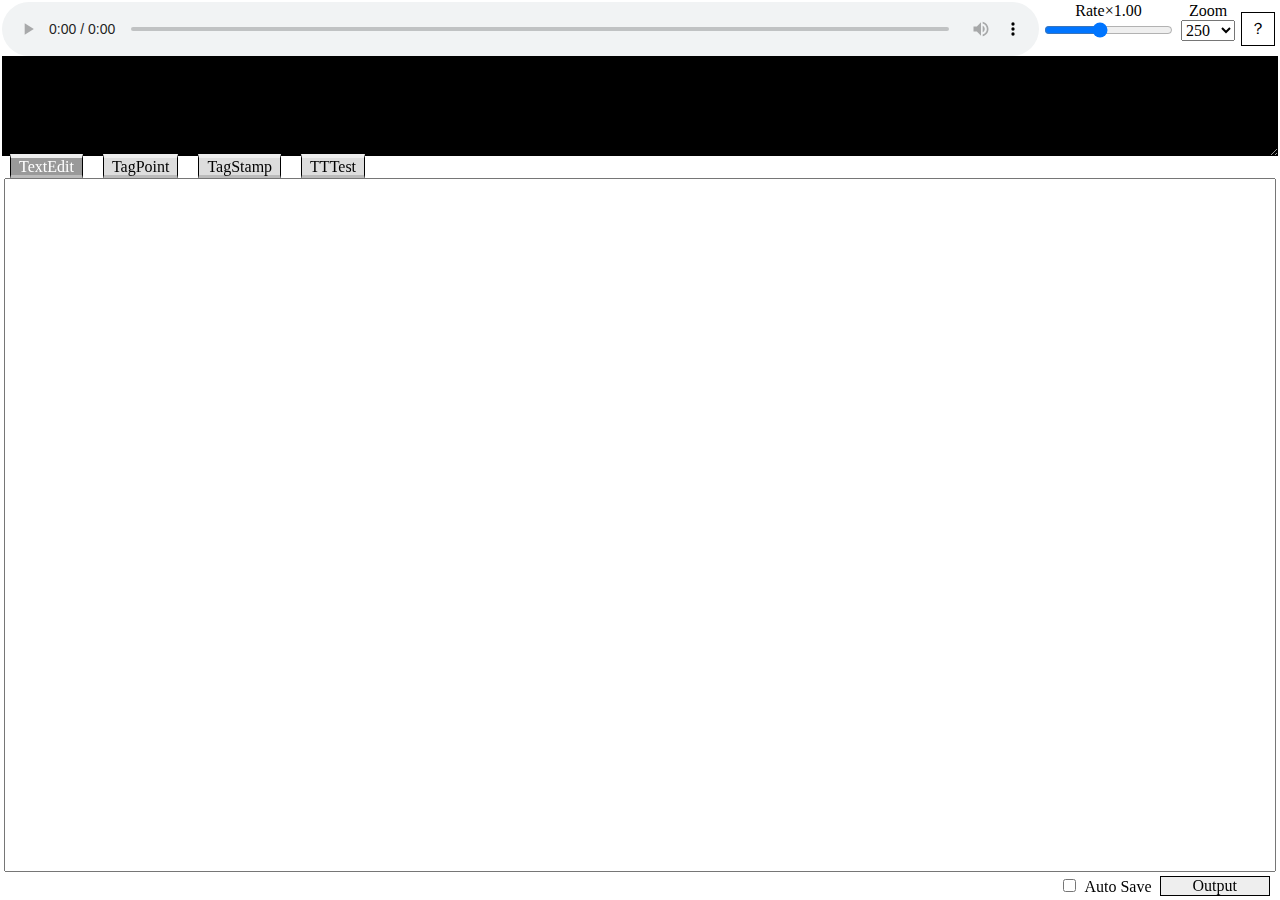
<file: index.html>
<!DOCTYPE html>
<html>
<meta charset="utf-8">
<title>RhythmiKaRuTTE</title>

<link rel="stylesheet" href="css/Mode_Edit.css">
<link rel="stylesheet" href="css/Mode_Point.css">
<link rel="stylesheet" href="css/Mode_Stamp.css">
<link rel="stylesheet" href="css/Mode_Test.css">

<style>
html,body{
    height :100%;
    margin:0;
    font-size: 100%;
}
button, input, select, textarea {
    font-family : inherit;
    font-size : 100%;
}
#Screen
{
    display: flex;
    flex-direction: column;
    height :100%;
    padding:2px;
    box-sizing: border-box;
    user-select: none;
}
#PlayerArea{
    display: flex;
    height:54;
    flex: 0 0 auto;
}
#AudioPlayer
{
    width :50%;
    flex: 1 0 50%;
}
.playerLabel
{
    height :100%;
    flex: 0 0 auto;
    padding: 0px 2px;
    margin: 0px 1px;
    text-align: center;
    border: black 0px solid;
}
.flex_v{
    display: flex;
    flex-direction: column;
    justify-content: center;
}
.flex_h{
    display: flex;
    flex-direction:row;
    justify-content: center;
}
#HelpButton
{
    width: 32px;
    height: 32px;
    vertical-align: middle;
    border: black 1px solid;
    line-height: 32px;
}
#HelpSwitch
{
    display: none;
}
#HelpSwitch:checked ~ #HelpOverlap
{
    display: block;
}
#HelpOverlap
{
    position: fixed;
    display: none;
    width:100%;
    height:100%;
    top:0;left:0;
    z-index: 1000;
    box-sizing: border-box;
}
#HelpClose
{
    position: absolute;
    right:0px;
    top:2px;
    font-size: 32px;
    color: black;
    background-color: white;
    padding: 0px 8px;
}
#HelpPage
{
    width:100%;
    height:100%;
}

#WaveDisplay
{
    width: 100%;
    height:100px;
    resize: vertical;
    overflow: hidden;

    flex: 0 0 auto;
}
#WaveCanvas
{
    background-color: black;
}

#TabLabels
{
    flex: 0 1 auto;
    padding-top: 2px;
    border-bottom: 0px solid #999999;
}
input[name="mode_tab"]
{
    display: none;
}
.TabContent{
    display: none;
}
.tab_label
{
    padding: 0px 8px;
    margin:0px 8px;
    border: 1px solid #000000;
    border-bottom: 4px solid #BBBBBB;
    border-top: 4px solid #eeeeee;
    background-color: #dddddd;
}
#TabEdit:checked ~ * #TabEditLabel ,
#TabPoint:checked ~ * #TabPointLabel ,
#TabStamp:checked ~ * #TabStampLabel ,
#TabTest:checked ~ * #TabTestLabel
{
    background-color: #999999;
    color: #fff;
}
#TabEdit:checked ~ #TextEdit ,
#TabPoint:checked ~ #TagPoint ,
#TabStamp:checked ~ #TagStamp ,
#TabTest:checked ~ #TTTest
{
    display:flex;
}

.bottom_controls_area
{
    display: flex;
    flex-direction: row-reverse;
    align-items: center;        
    flex:0 0 auto;
}
.bottom_controls
{
    padding: 0rem 2rem;
    margin :2px 8px;
}



</style>

</head>
<body>
<div id="Screen">
    <div id="PlayerArea">
        <audio id="AudioPlayer" preload controls>
        </audio>
        <span class="playerLabel">Rate×<span id="PlaybackRateText">1.00</span><br>
            <input type="range" id="PlaybackRate" min="0.25" max="2" value="1" step="0.25">
        </span>
        <span class="playerLabel">Zoom<br>
        <select id="MagnificationSelector">
            <option>100</option>
            <option selected>250</option>
            <option>500</option>
            <option>1000</option>
        </select>
        </span>
        <span class="playerLabel flex_v">
            <label for="HelpSwitch" id="HelpButton">？</label>
        </span>
    </div>
    <input type="checkbox" id="HelpSwitch">
    <div id="HelpOverlap">
        <label for="HelpSwitch" id="HelpClose">×</label>
        <iframe id="HelpPage" src="help.html"></iframe>
    </div>
    <div id="WaveDisplay">
        <canvas id="WaveCanvas"></canvas>
    </div>

    <input type="radio" id="TabEdit" name="mode_tab" checked>
    <input type="radio" id="TabPoint" name="mode_tab">
    <input type="radio" id="TabStamp" name="mode_tab">
    <input type="radio" id="TabTest" name="mode_tab">
    <div id="TabLabels">
        <label for="TabEdit" id="TabEditLabel" class="tab_label">TextEdit</label>
        <label for="TabPoint" id="TabPointLabel" class="tab_label">TagPoint</label>
        <label for="TabStamp" id="TabStampLabel" class="tab_label">TagStamp</label>
        <label for="TabTest" id="TabTestLabel" class="tab_label">TTTest</label>
    </div>
    <div id="TextEdit" class="TabContent">
    </div>
    <div id="TagPoint" class="TabContent">
    </div>
    <div id="TagStamp" class="TabContent">
    </div>
    <div id="TTTest" class="TabContent">
        <ol id="TestLyricsView">
        </ol>
    </div>

</div>
    <script type='text/javascript' src='js/syllables.js' defer></script>

    <script type='text/javascript' src='js/RKLyrics.js' defer></script>
    <script type='text/javascript' src='js/AudioFragmentPlayer.js' defer></script>
    <script type='text/javascript' src='js/WaveViewer.js' defer></script>

    <script type='text/javascript' src='js/Global.js' defer></script>

    <script type='text/javascript' src='js/Mode_Edit.js' defer></script>
    <script type='text/javascript' src='js/Mode_Point.js' defer></script>
    <script type='text/javascript' src='js/Mode_Stamp.js' defer></script>

    <script type='text/javascript' src='js/Mode_Test.js' defer></script>
    
    <script type='text/javascript' src='js/FileDrop.js' defer></script>
</body>
</html>
</file>
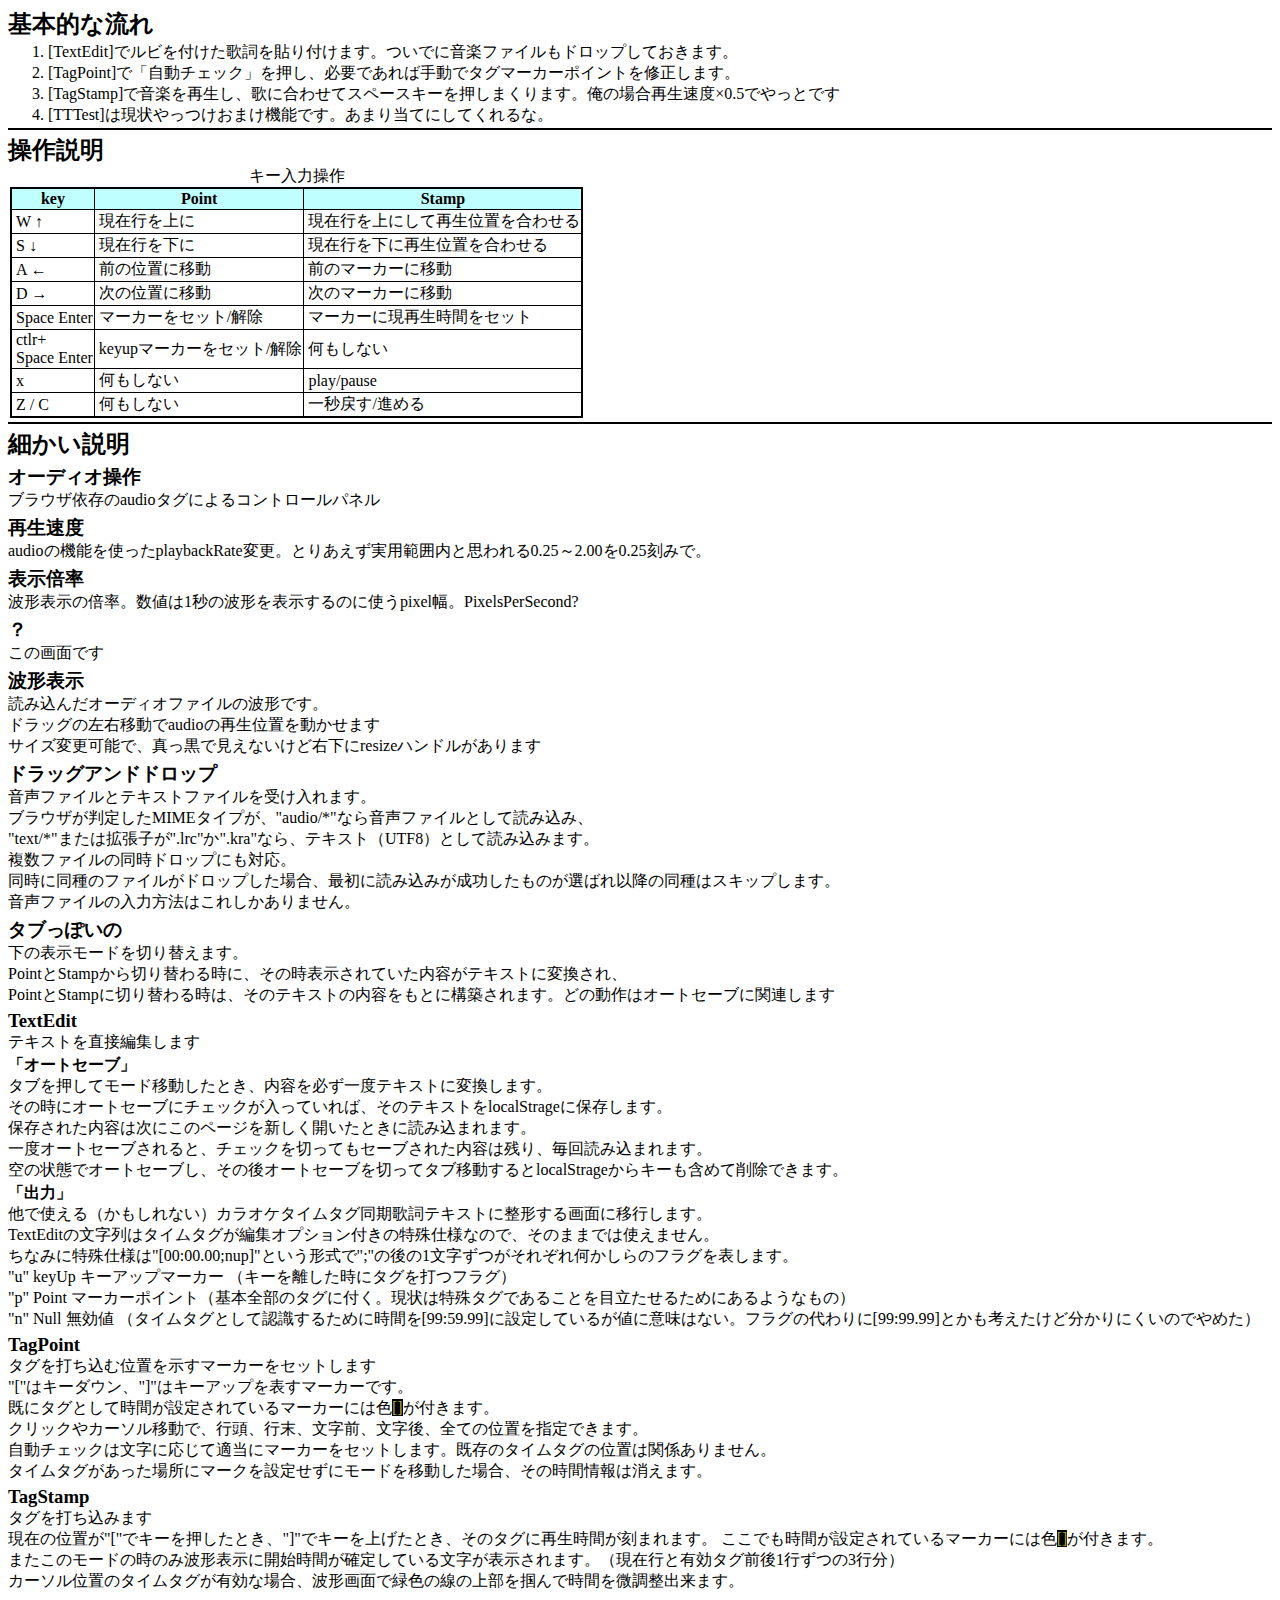
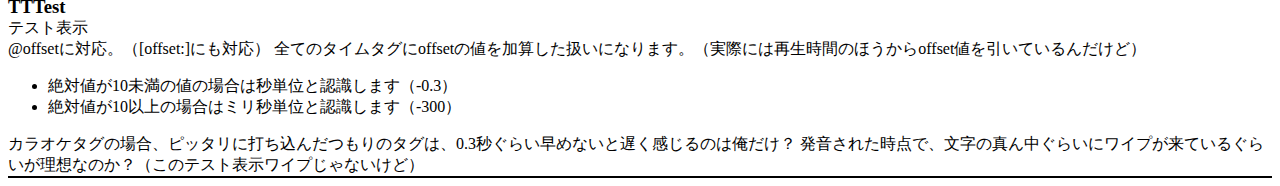
<file: help.html>
<!DOCTYPE html>
<html>
<head>

<meta charset="utf-8">
<title>LyricsTTE Web Help</title>

<style>
    body{
        color: black;
        background-color: white;
    }
    section{
        border-bottom: black 2px solid;
    }
    h2{
        margin :4px 0px 0px;
    }
    h3{
        margin :4px 0px 0px;
    }
    h4{
        margin :2px 0px 0px;
    }
    ol{
        margin: 2px 0px;
    }

   table {
        border: 2px solid black;
        border-collapse: collapse;
        margin: 0px 2px 4px;
    }
    table th
    {
        text-align: center;
        border: 1px solid black;
        background-color: rgb(192, 255, 255);
    }
    table td
    {
        text-align: left;
        border: 1px solid black;
        padding-left: 4px;
    }
</style>

</head>
<body>
    <section>
    <h2>基本的な流れ</h2>
    <ol>
    <li>[TextEdit]でルビを付けた歌詞を貼り付けます。ついでに音楽ファイルもドロップしておきます。</li>
    <li>[TagPoint]で「自動チェック」を押し、必要であれば手動でタグマーカーポイントを修正します。</li>
    <li>[TagStamp]で音楽を再生し、歌に合わせてスペースキーを押しまくります。俺の場合再生速度×0.5でやっとです</li>
    <li>[TTTest]は現状やっつけおまけ機能です。あまり当てにしてくれるな。</li>
    </ol>
    </section>

    <section>
        <h2>操作説明</h2>
        <div>
        <table>
            <caption>キー入力操作</caption>
            <thead>
                <tr><th>key</th><th>Point</th><th>Stamp</th></tr>
            </thead>
            <tbody>
                <tr><td>W ↑</td><td>現在行を上に</td><td>現在行を上にして再生位置を合わせる</td></tr>
                <tr><td>S ↓</td><td>現在行を下に</td><td>現在行を下に再生位置を合わせる</td></tr>
                <tr><td>A ←</td><td>前の位置に移動</td><td>前のマーカーに移動</td></tr>
                <tr><td>D →</td><td>次の位置に移動</td><td>次のマーカーに移動</td></tr>
                <tr><td>Space Enter</td><td>マーカーをセット/解除</td><td>マーカーに現再生時間をセット</td></tr>
                <tr><td>ctlr+<br>Space Enter</td><td>keyupマーカーをセット/解除</td><td>何もしない</td></tr>
                <tr><td>x</td><td>何もしない</td><td>play/pause</td></tr>
                <tr><td>Z / C</td><td>何もしない</td><td>一秒戻す/進める</td></tr>
            </tbody>
        </table>
        </div>
    </section>
    <section>
    <h2>細かい説明</h2>

    <h3>オーディオ操作</h3>
    ブラウザ依存のaudioタグによるコントロールパネル<br>
    <h3>再生速度</h3>
    audioの機能を使ったplaybackRate変更。とりあえず実用範囲内と思われる0.25～2.00を0.25刻みで。<br>
    <h3>表示倍率</h3>
    波形表示の倍率。数値は1秒の波形を表示するのに使うpixel幅。PixelsPerSecond?<br>
    <h3>？</h3>
    この画面です<br>
    
    <h3>波形表示</h3>
    読み込んだオーディオファイルの波形です。<br>
    ドラッグの左右移動でaudioの再生位置を動かせます<br>
    サイズ変更可能で、真っ黒で見えないけど右下にresizeハンドルがあります<br>
    
    <h3>ドラッグアンドドロップ</h3>
    音声ファイルとテキストファイルを受け入れます。<br>
    ブラウザが判定したMIMEタイプが、"audio/*"なら音声ファイルとして読み込み、<br>
    "text/*"または拡張子が".lrc"か".kra"なら、テキスト（UTF8）として読み込みます。<br>
    複数ファイルの同時ドロップにも対応。<br>
    同時に同種のファイルがドロップした場合、最初に読み込みが成功したものが選ばれ以降の同種はスキップします。<br>
    音声ファイルの入力方法はこれしかありません。<br>
    
    
    <h3>タブっぽいの</h3>
    下の表示モードを切り替えます。<br>
    PointとStampから切り替わる時に、その時表示されていた内容がテキストに変換され、<br>
    PointとStampに切り替わる時は、そのテキストの内容をもとに構築されます。どの動作はオートセーブに関連します

    <h3>TextEdit</h3>
    テキストを直接編集します<br>
    <h4>「オートセーブ」</h4>
    タブを押してモード移動したとき、内容を必ず一度テキストに変換します。<br>
    その時にオートセーブにチェックが入っていれば、そのテキストをlocalStrageに保存します。<br>
    保存された内容は次にこのページを新しく開いたときに読み込まれます。<br>
    一度オートセーブされると、チェックを切ってもセーブされた内容は残り、毎回読み込まれます。<br>
    空の状態でオートセーブし、その後オートセーブを切ってタブ移動するとlocalStrageからキーも含めて削除できます。<br>

    <h4>「出力」</h4>
    他で使える（かもしれない）カラオケタイムタグ同期歌詞テキストに整形する画面に移行します。<br>
    TextEditの文字列はタイムタグが編集オプション付きの特殊仕様なので、そのままでは使えません。<br>
    ちなみに特殊仕様は"[00:00.00;nup]"という形式で";"の後の1文字ずつがそれぞれ何かしらのフラグを表します。<br>
    "u" keyUp キーアップマーカー （キーを離した時にタグを打つフラグ）<br>
    "p" Point マーカーポイント（基本全部のタグに付く。現状は特殊タグであることを目立たせるためにあるようなもの）<br>
    "n" Null 無効値 （タイムタグとして認識するために時間を[99:59.99]に設定しているが値に意味はない。フラグの代わりに[99:99.99]とかも考えたけど分かりにくいのでやめた）<br>

    <h3>TagPoint</h3>
    タグを打ち込む位置を示すマーカーをセットします<br>
    "["はキーダウン、"]"はキーアップを表すマーカーです。<br>
    既にタグとして時間が設定されているマーカーには色<span style="color: #AAAA44;background-color: black;">[]</span>が付きます。<br>
    クリックやカーソル移動で、行頭、行末、文字前、文字後、全ての位置を指定できます。<BR>
    自動チェックは文字に応じて適当にマーカーをセットします。既存のタイムタグの位置は関係ありません。<BR>
    タイムタグがあった場所にマークを設定せずにモードを移動した場合、その時間情報は消えます。

    <h3>TagStamp</h3>
    タグを打ち込みます<br>
    現在の位置が"["でキーを押したとき、"]"でキーを上げたとき、そのタグに再生時間が刻まれます。
    ここでも時間が設定されているマーカーには色<span style="color: #AAAA44;background-color: black;">[]</span>が付きます。<br>
    またこのモードの時のみ波形表示に開始時間が確定している文字が表示されます。（現在行と有効タグ前後1行ずつの3行分）<br>
    カーソル位置のタイムタグが有効な場合、波形画面で緑色の線の上部を掴んで時間を微調整出来ます。

    <h3>TTTest</h3>
    テスト表示<br>
    @offsetに対応。（[offset:]にも対応）
    全てのタイムタグにoffsetの値を加算した扱いになります。（実際には再生時間のほうからoffset値を引いているんだけど）
    <ul>
        <li>絶対値が10未満の値の場合は秒単位と認識します（-0.3）</li>
        <li>絶対値が10以上の場合はミリ秒単位と認識します（-300）</li>
    </ul>
    カラオケタグの場合、ピッタリに打ち込んだつもりのタグは、0.3秒ぐらい早めないと遅く感じるのは俺だけ？
    発音された時点で、文字の真ん中ぐらいにワイプが来ているぐらいが理想なのか？（このテスト表示ワイプじゃないけど）
    </section>
    
</body>
</html>
</file>
<file: css/Mode_Edit.css>
#TextEdit
{
    height :100%;
    flex-direction: column;
    flex: 1 1 auto;
}    
#TextArea
{
    height: 115%;
    resize:none;
    flex:1 1 auto;
    margin: 2px;
    padding: 2px;
    white-space: pre;
}
#EditOutputOpen
{
    vertical-align: middle;
    border: black 1px solid;
    background-color:#EEEEEE;
}
#EditOutputSwitch:checked ~ #EditOutputOverlap
{
    display: flex;
}
#EditOutputSwitch
{
    display: none;
}
#EditOutputOverlap
{
    flex-direction: column;
    position: fixed;
    display: none;
    width:100%;
    height:100%;
    top:0;left:0;
    z-index: 1000;
    box-sizing: border-box;
    background-color: rgba(255, 255, 255, 1.0);
}
#EditOutputText
{
    resize:none;
    flex:1 1 auto;
    margin: 4px;
    padding: 4px;
    white-space: pre;
    box-sizing: border-box;
}
#EditOutputBottom
{
    display: flex;
    flex-direction: row;
    justify-content: space-between;
}
#EditOutputClose
{
    border: black 1px solid;
    background-color:#EEEEEE;
    display: flex;
    align-items: center;     
}
</file>
<file: css/Mode_Point.css>
#TagPoint
{
    flex-direction: column;

    height: 100%;
    flex: 1 1 auto;

    user-select: none;
    overflow-y :hidden;

}
#TagPointListScroll
{
    flex:1 1 auto;
    overflow-y :scroll;
    position: relative;
    margin-bottom: 2px;
    border: solid 1px black;
    background-color: #002200;
}
#TagPointList
{
    color: white;
    margin:0;
    font-size: 1.2rem;
    list-style-type: decimal-leading-zero;
}
#TagPoint .PointLine{
    line-height: 2.0;
    margin: 0px;
    border-bottom: 1px solid gray;
}

#TagPoint .PointMarker{
    margin: 0px;
    padding-left: 0px;
    padding-top: 0.5rem;
    padding-bottom: 0.5rem;
    cursor:default;
}

#TagPoint .MarkPoint{
    color: #AAAA44;
}
#TagPoint .MarkPoint[data-time="-1"]{
    color: #666666;
}
#TagPoint .NotMarkPoint{
    color: transparent;
}

#TagPoint .PointChar
{
    margin: 0px;
    padding-left: 0px;
    padding-top: 0.5rem;
    padding-bottom: 0.5rem;
    cursor:default;
}

#TagPointCursor
{
    color: #FF0000;
    position: absolute;
    font-size: 0.5rem;
    cursor:default;
}

#PointSettingSwitch, #LinePointSettingSwitch
{
    display: none;
}
#PointSettingSwitch:checked ~ #PointSettingOverlap,
#LinePointSettingSwitch:checked ~ #LinePointSettingOverlap
{
    display: flex;
}
#PointSettingOverlap,#LinePointSettingOverlap
{
    flex-direction: column;
    position: fixed;
    display: none;
    justify-content: center;
    align-items: center;
    width:100%;
    height:100%;
    top:0;left:0;
    z-index: 1000;
    box-sizing: border-box;
    background-color: rgba(0, 0, 0, 0.5);
}
#PointSettingOpen, #LinePointSettingOpen
{
    border: 1px solid gray;

}
#PointSettingClose, #LinePointSettingClose
{
    position: absolute;
    right:8px;
    top:2px;
    font-size: 32px;
    color: black;
    padding: 0 0;
}

#PointSettingPanel,#LinePointSettingPanel
{
    position: relative;
    background-color: #EEEEEE;
    text-align: center;

    padding: 1rem;
}
#TagPoint ul
{
    list-style-type: none;
    padding: 0;
    text-align: left;
}
</file>
<file: css/Mode_Stamp.css>
#TagStamp
{
    flex-direction: column;

    height: 100%;
    flex: 1 1 auto;

    user-select: none;
    overflow-y :hidden;

}
#TagStampListScroll
{
    flex:1 1 auto;
    overflow-y :scroll;
    position: relative;
    margin-bottom: 2px;
    border: solid 1px black;
    background-color: #002200;
}
#TagStampList
{
    color: white;
    margin:0;
    font-size: 1.2rem;
    list-style-type: decimal-leading-zero;
}
.PointLine{
    line-height: 2.0;
    margin: 0px;
    border-bottom: 1px solid gray;
}

.PointMarker{
    margin: 0px;
    padding-left: 0px;
    padding-top: 0.5rem;
    padding-bottom: 0.5rem;
    cursor:default;
}

.MarkPoint{
    color: #AAAA44;
}
.MarkPoint[data-time="-1"]{
    color: #666666;
}
.NotMarkPoint{
    color: transparent;
}

.PointChar
{
    margin: 0px;
    padding-left: 0px;
    padding-top: 0.5rem;
    padding-bottom: 0.5rem;
    cursor:default;
}

#TagPointCursor,#TagStampCursor
{
    color: #FF0000;
    position: absolute;
    font-size: 0.5rem;
    cursor:default;
}

.StampLine{
    line-height: 2.0;
    margin: 0px;
    border-bottom: 1px solid gray;
}

.StampMarker{
    color: #AAAA44;
    padding-top: 0.5rem;
    padding-bottom: 0.5rem;
}
.StampMarker[data-time="-1"]{
    color: #666666;
}
</file>
<file: css/Mode_Test.css>
#TTTest{
    flex:1 1 auto;
    overflow-y :hidden;

}

#TestLyricsView {
    text-align: center;
    background-color: black;
    line-height: 2;
    margin:0;
    padding-left: 4rem;
    font-size: 2.0rem;
    list-style-type: decimal-leading-zero;
    overflow-y :scroll;
    width: 100%;


}

.KaraokeLine{
    transition-duration: 0s;
    transition-property: color,text-shadow;
}
.KaraokeStanbyLine {
    color :white;
    text-shadow: 2px  2px 3px navy,
            -2px  2px 3px navy,
             2px -2px 3px navy,
            -2px -2px 3px navy;


}
.KaraokeActiveLine {
    color :white;
    text-shadow: 2px  2px 3px blue,
            -2px  2px 3px blue,
             2px -2px 3px blue,
            -2px -2px 3px blue;

}
.KaraokeActiveWord {
    color :white;
    text-shadow: 2px  2px 3px red,
                -2px  2px 3px red,
                2px -2px 3px red,
                -2px -2px 3px red;
}
</file>
